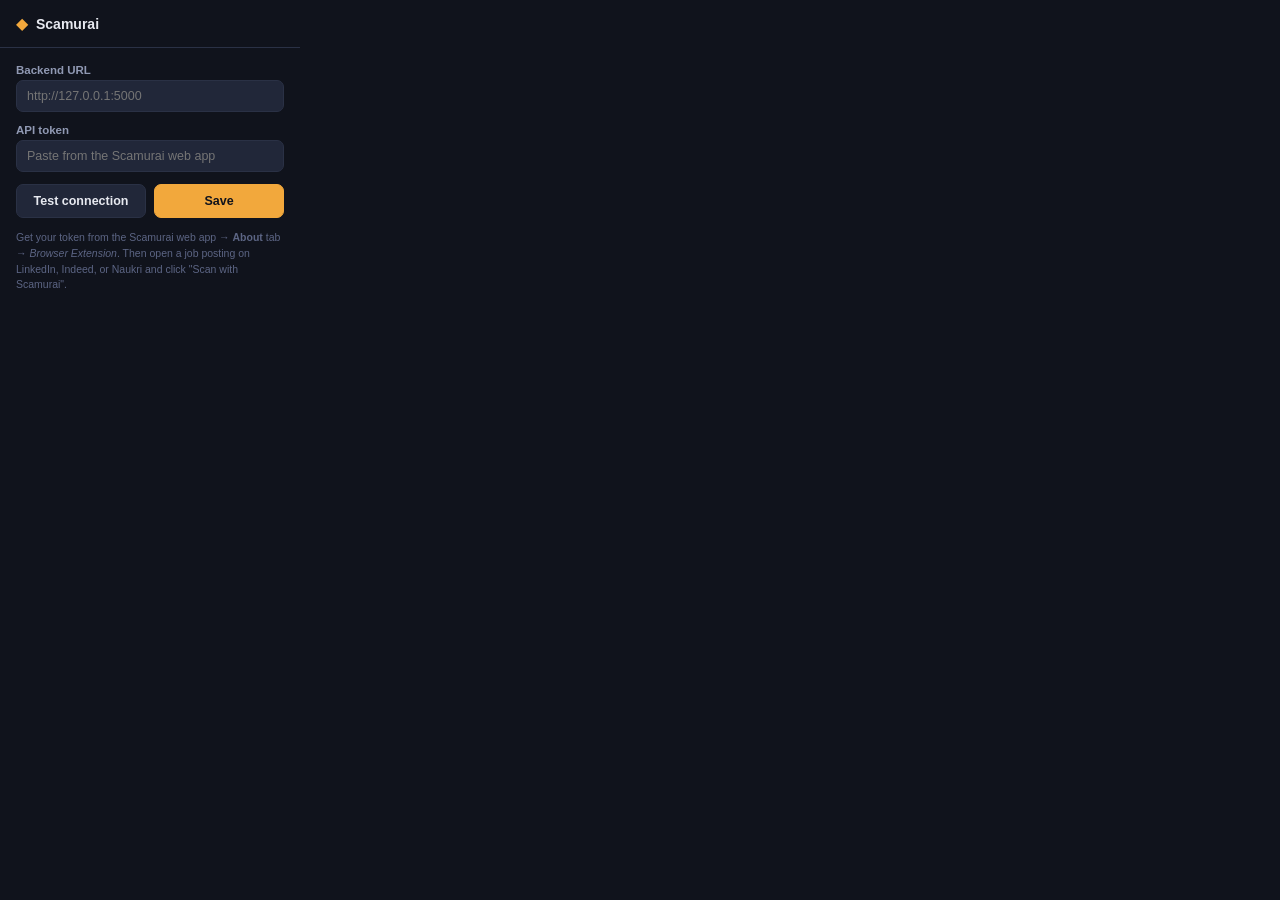
<file: extension/popup.html>
<!DOCTYPE html>
<html lang="en">
<head>
<meta charset="UTF-8">
<title>Scamurai</title>
<style>
  :root {
    --bg: #10131c; --surface: #1a1f2e; --surface-2: #212739; --border: #2a3145;
    --text: #e7e9f0; --text-dim: #9099b3; --brand: #f2a83c; --legit: #2ecc9b; --fraud: #ef5a6f;
  }
  * { box-sizing: border-box; }
  body {
    width: 300px; margin: 0; background: var(--bg); color: var(--text);
    font-family: -apple-system, "Segoe UI", Inter, Roboto, sans-serif; font-size: 13px;
  }
  .head { display: flex; align-items: center; gap: 8px; padding: 14px 16px; border-bottom: 1px solid var(--border); }
  .head .mark { color: var(--brand); font-size: 16px; }
  .head .title { font-weight: 700; font-size: 14px; }
  .body { padding: 16px; display: flex; flex-direction: column; gap: 12px; }
  label { font-size: 11.5px; color: var(--text-dim); font-weight: 600; display: block; margin-bottom: 4px; }
  input {
    width: 100%; background: var(--surface-2); border: 1px solid var(--border); color: var(--text);
    border-radius: 7px; padding: 8px 10px; font-size: 12.5px; font-family: inherit;
  }
  input:focus { outline: none; border-color: var(--brand); }
  .row { display: flex; gap: 8px; }
  button {
    flex: 1; padding: 9px 10px; border-radius: 7px; border: 1px solid var(--border);
    background: var(--surface-2); color: var(--text); font-size: 12.5px; font-weight: 600; cursor: pointer;
  }
  button.primary { background: var(--brand); color: var(--bg); border-color: var(--brand); }
  button:disabled { opacity: 0.6; cursor: default; }
  #status { font-size: 12px; padding: 8px 10px; border-radius: 7px; display: none; line-height: 1.5; }
  #status.ok { display: block; background: rgba(46,204,155,0.12); color: var(--legit); }
  #status.err { display: block; background: rgba(239,90,111,0.12); color: var(--fraud); }
  .hint { color: #5c6584; font-size: 10.5px; line-height: 1.5; margin: 0; }
  .hint a { color: var(--brand); }
</style>
</head>
<body>
  <div class="head"><span class="mark">&#9670;</span><span class="title">Scamurai</span></div>
  <div class="body">
    <div>
      <label for="backend-url">Backend URL</label>
      <input id="backend-url" placeholder="http://127.0.0.1:5000">
    </div>
    <div>
      <label for="api-token">API token</label>
      <input id="api-token" type="password" placeholder="Paste from the Scamurai web app">
    </div>
    <div id="status"></div>
    <div class="row">
      <button id="test-btn">Test connection</button>
      <button id="save-btn" class="primary">Save</button>
    </div>
    <p class="hint">Get your token from the Scamurai web app &rarr; <b>About</b> tab &rarr; <i>Browser Extension</i>. Then open a job posting on LinkedIn, Indeed, or Naukri and click "Scan with Scamurai".</p>
  </div>
  <script src="popup.js"></script>
</body>
</html>
</file>
